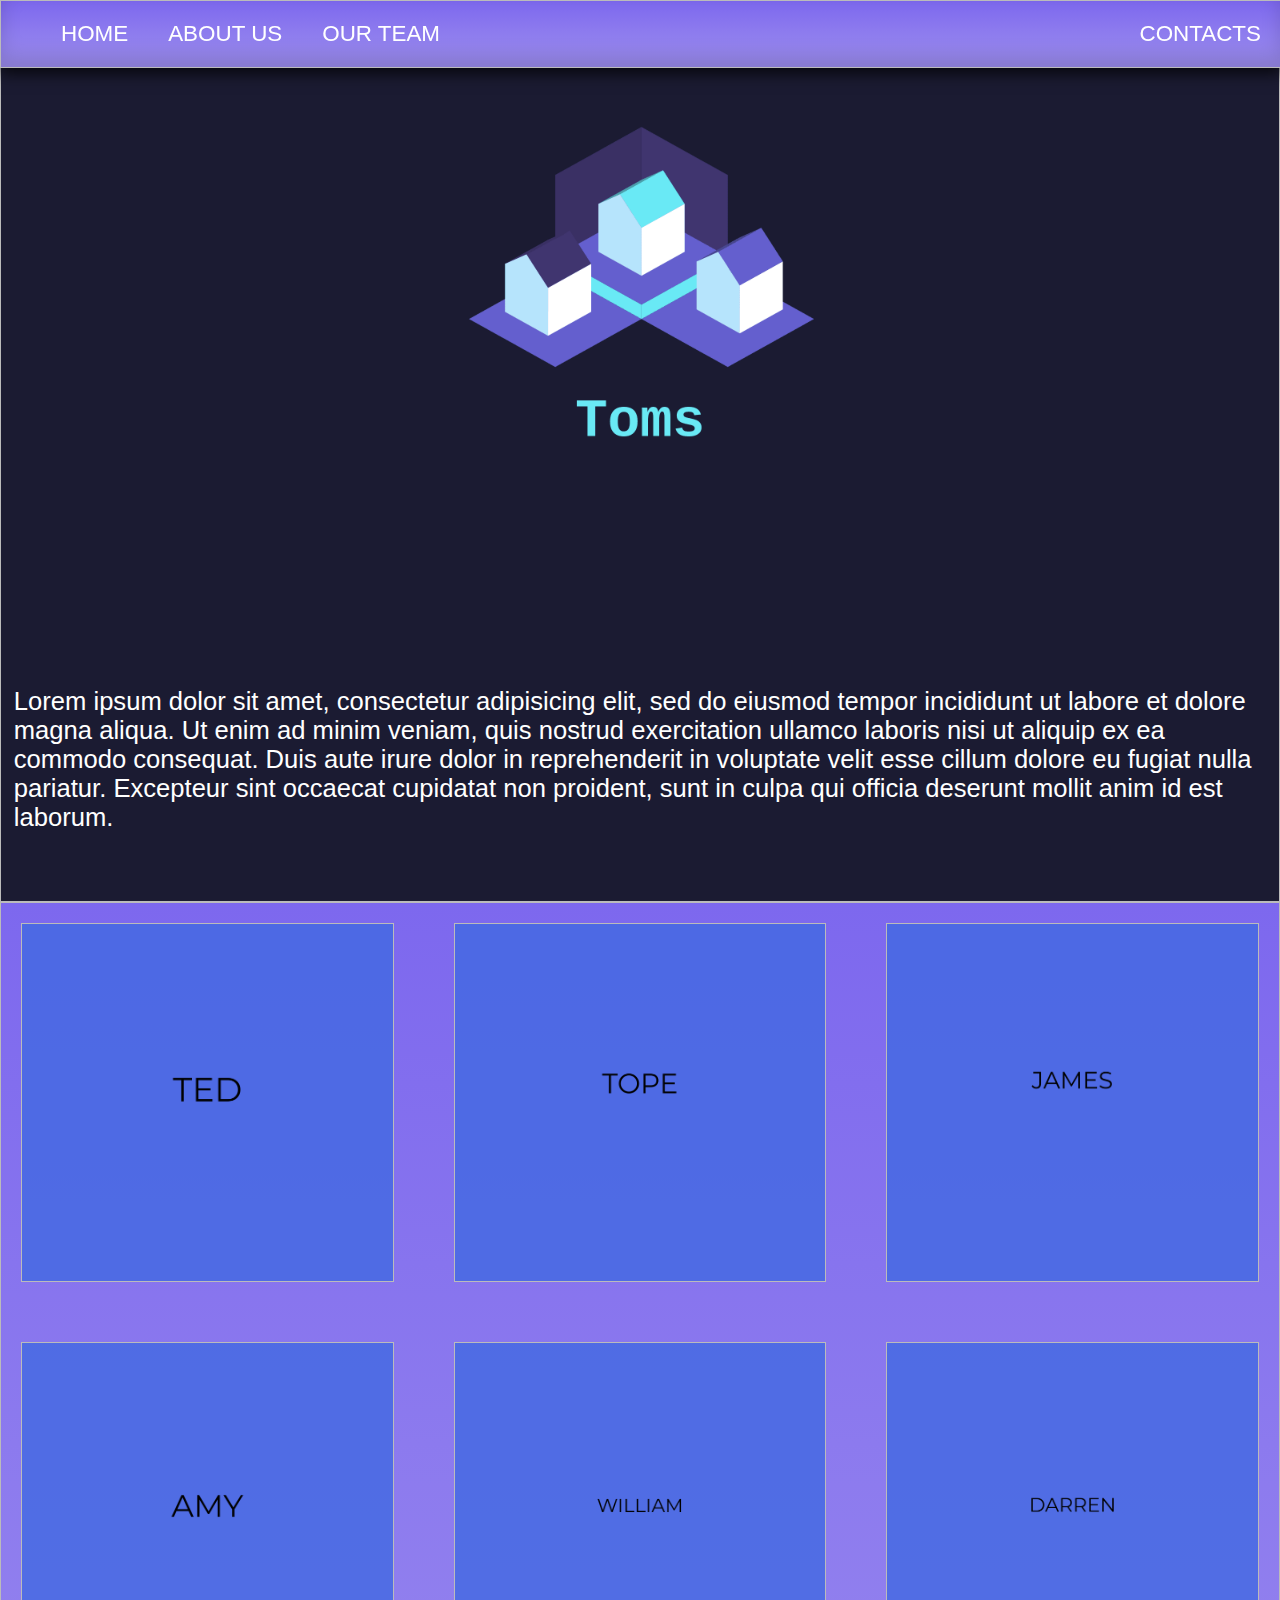
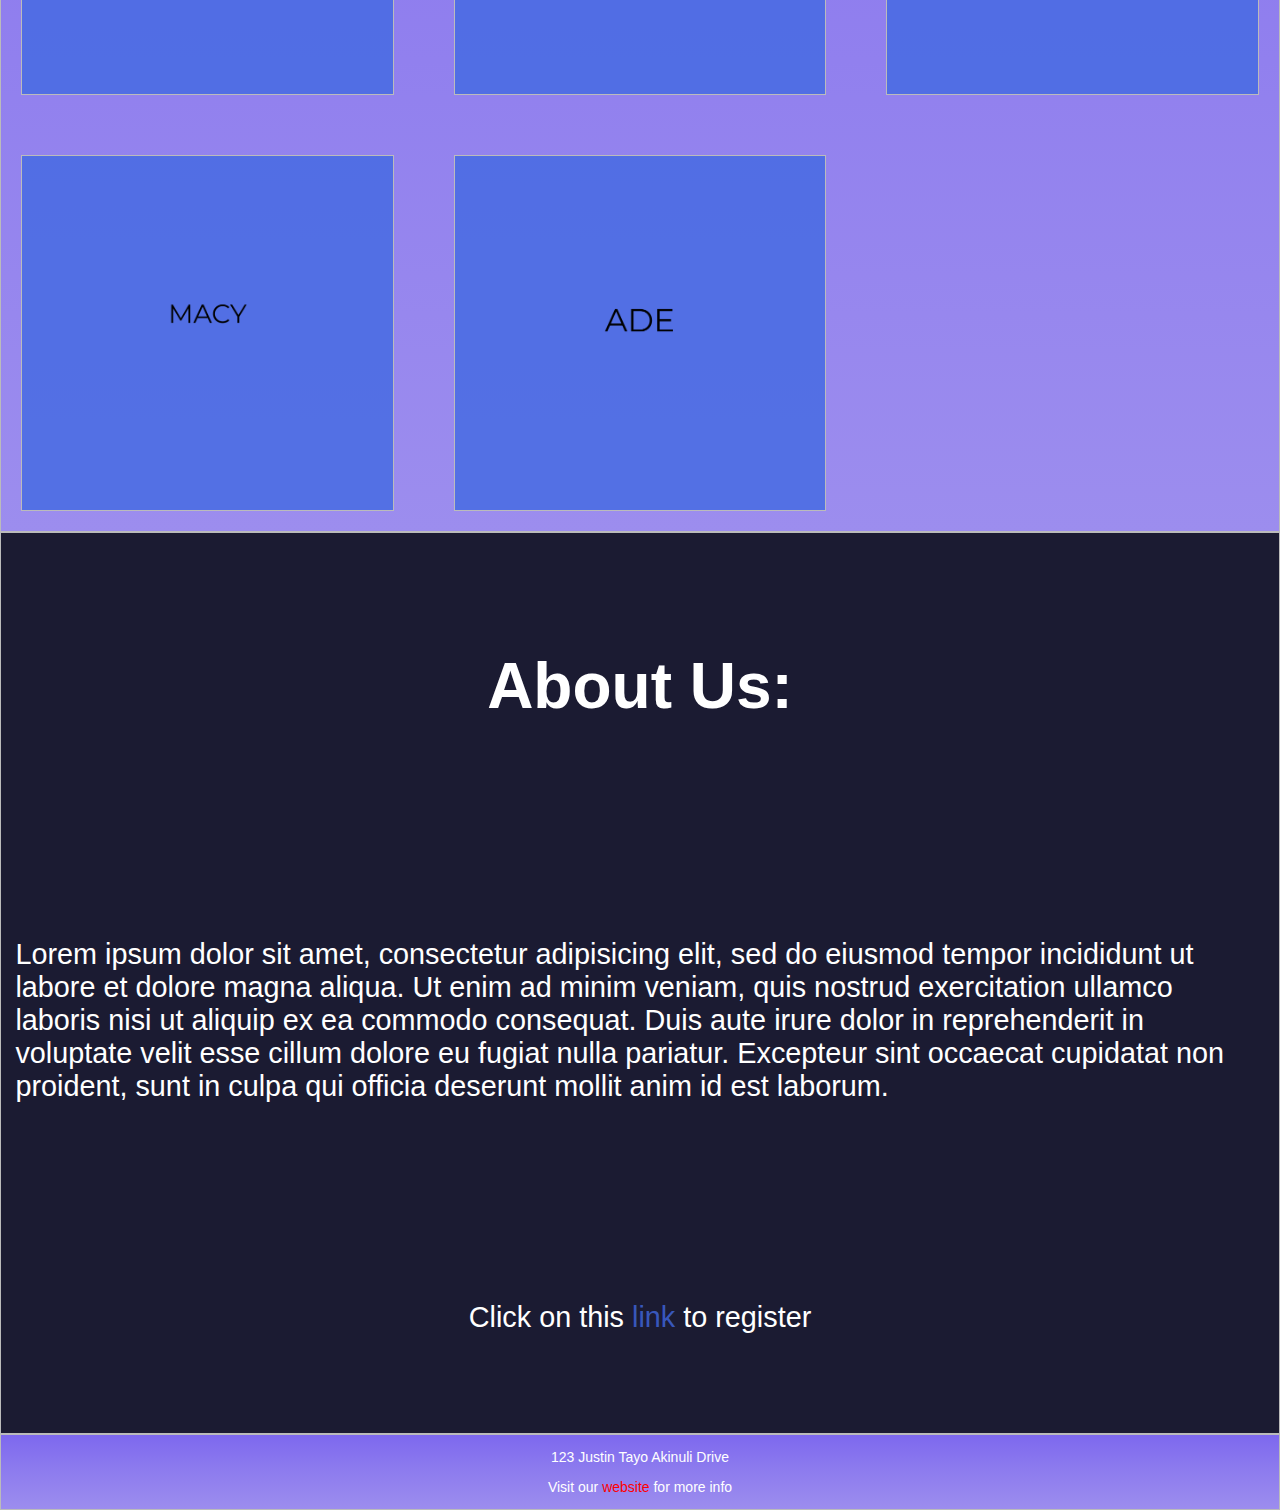
<file: index.html>
<!DOCTYPE html>
<html>
<head>
	<meta charset="utf-8">
	<title>Practice 1</title>
	<link rel="stylesheet" type="text/css" href="style.css">
</head>
<body>
  <nav class="zone blue sticky">
    <ul class="main-nav">
	  <li class="drag"><a href="#home">HOME</a></li>    	
      <li><a href="#about-us">ABOUT US</a></li>
      <li><a href="#our-team">OUR TEAM</a></li>
      <li class="push"><a href="#contacts">CONTACTS</a></li>
    </ul>
  </nav>
  <div class="container-1 zone" role="region" aria-labelledby="home" id="home">
  	<img class="cover" src="logo.png">
  	<p>Lorem ipsum dolor sit amet, consectetur adipisicing elit, sed do eiusmod
  	tempor incididunt ut labore et dolore magna aliqua. Ut enim ad minim veniam,
  	quis nostrud exercitation ullamco laboris nisi ut aliquip ex ea commodo
  	consequat. Duis aute irure dolor in reprehenderit in voluptate velit esse
  	cillum dolore eu fugiat nulla pariatur. Excepteur sint occaecat cupidatat non
  	proident, sunt in culpa qui officia deserunt mollit anim id est laborum.</p>
  </div>
  <div class="zone-1 blue grid-wrap" role="region" aria-labelledby="our-team" id="our-team">
    <div class="box-1 zone-1"><img src="TED.png"></div>
    <div class="box-2 zone-1"><img src="TOPE.png"></div>
    <div class="box-1 zone-1"><img src="JAMES.png"></div>
    <div class="box-2 zone-1"><img src="AMY.png"></div>
    <div class="box-1 zone-1"><img src="WILLIAM.png"></div>
    <div class="box-2 zone-1"><img src="DARREN.png"></div>
    <div class="box-1 zone-1"><img src="MACY.png"></div>
    <div class="box-2 zone-1"><img src="ADE.png"></div>
  </div>
  <div class="container-2 zone" role="region" aria-labelledby="about-us" id="about-us">
  	<h1>About Us:</h1>
  	<p>Lorem ipsum dolor sit amet, consectetur adipisicing elit, sed do eiusmod
  	tempor incididunt ut labore et dolore magna aliqua. Ut enim ad minim veniam,
  	quis nostrud exercitation ullamco laboris nisi ut aliquip ex ea commodo
  	consequat. Duis aute irure dolor in reprehenderit in voluptate velit esse
  	cillum dolore eu fugiat nulla pariatur. Excepteur sint occaecat cupidatat non
  	proident, sunt in culpa qui officia deserunt mollit anim id est laborum.</p>
  	<p>Click on this <a href="registration.html" target="_blank">link</a> to register</p>
  </div>
  <footer class="zone blue" role="region" aria-labelledby="contacts" id="contacts">
    <p class="address">123 Justin Tayo Akinuli Drive</p>
    <p>Visit our <a href="https://github.com/TayoAkinuli" target="_blank">website </a>for more info</p>
  </footer>
</body>
</html>
</file>
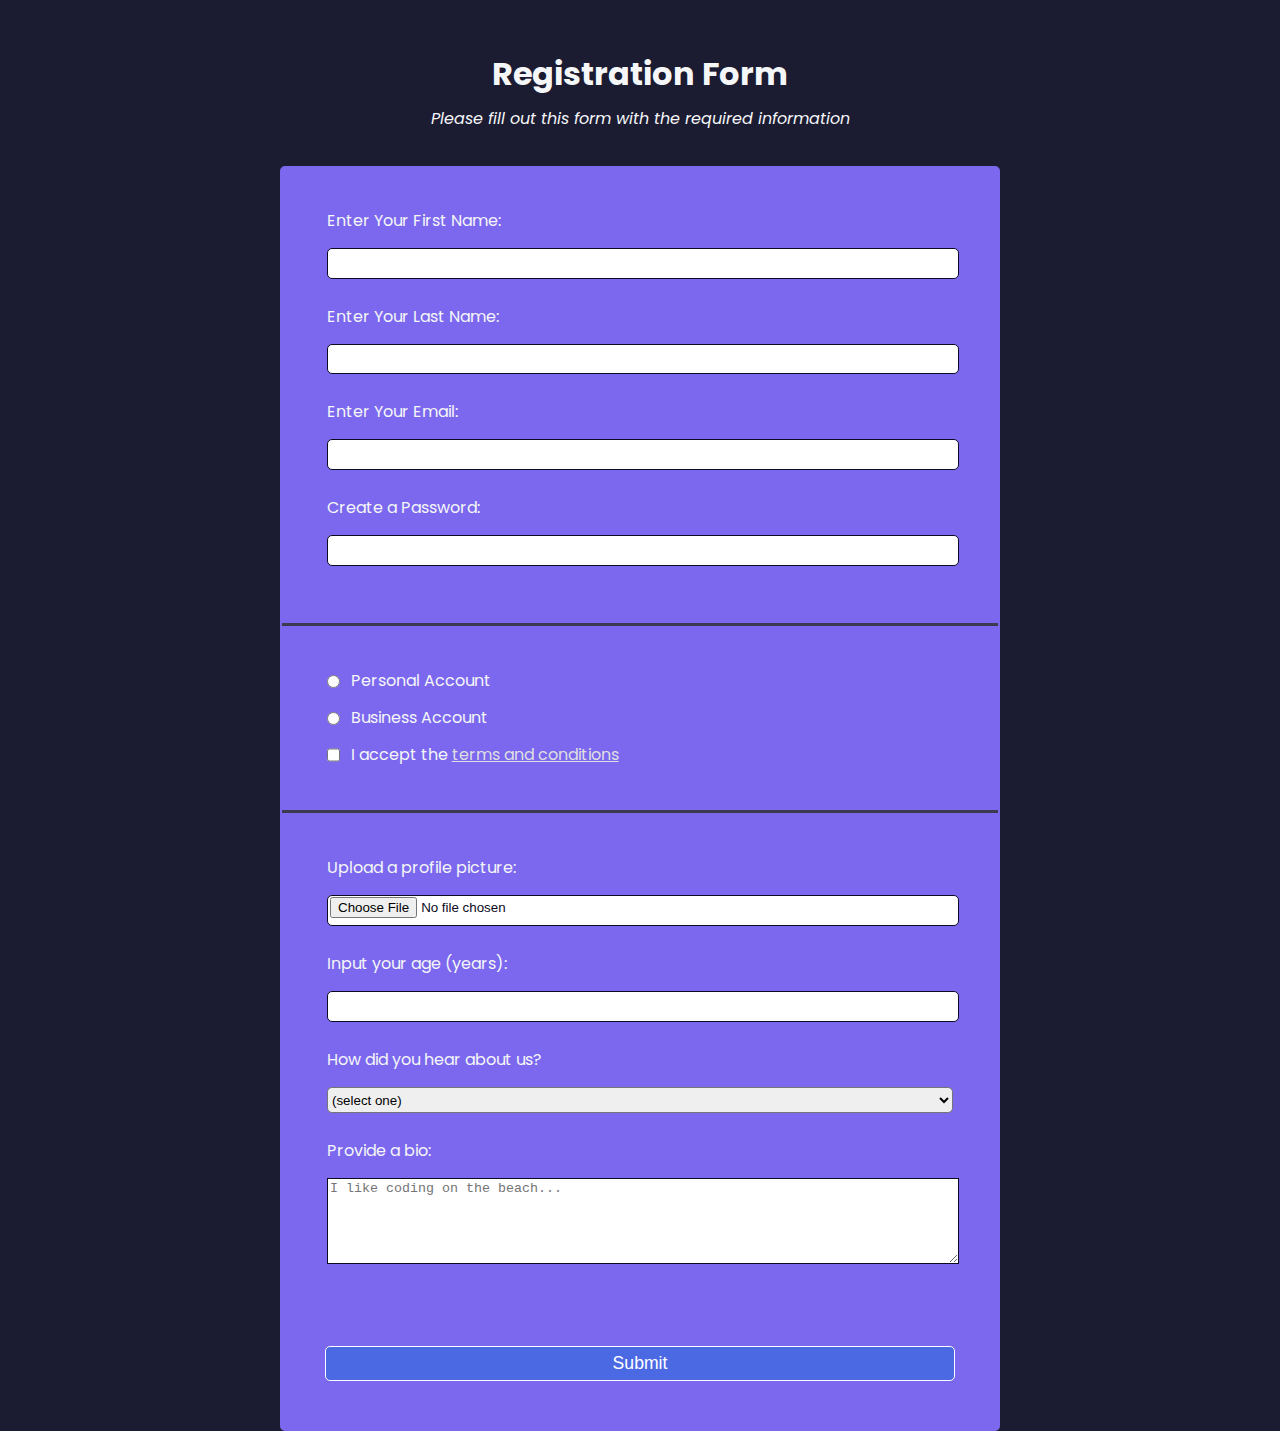
<file: registration.html>
<!DOCTYPE html>
<html lang="en">
  <head>
    <meta charset="UTF-8">
    <meta name="viewport" content="width=device-width, initial-scale=1">
    <title>Registration Form</title>
    <link rel="stylesheet" href="registration.css" />
  </head>
  <body>
    <h1>Registration Form</h1>
    <p>Please fill out this form with the required information</p>
    <form action='https://mailchi.mp/3d69bf039c81/justintayo'>
      <fieldset>
        <label>Enter Your First Name: <input type="text" name="first-name" required /></label>
        <label>Enter Your Last Name: <input type="text" name="last-name" required /></label>
        <label>Enter Your Email: <input type="email" name="email" required /></label>
        <label>Create a Password: <input type="password" name="password" pattern="(?=.*\d)(?=.*[a-z])(?=.*[A-Z]).{8,}" required /></label>
      </fieldset>
      <fieldset>
        <label><input type="radio" name="account-type" class="inline" /> Personal Account</label>
        <label><input type="radio" name="account-type" class="inline" /> Business Account</label>
        <label>
          <input type="checkbox" name="terms" class="inline" required /> I accept the <a href="terms.html" target="_blank">terms and conditions</a>
        </label>
      </fieldset>
      <fieldset>
        <label>Upload a profile picture: <input type="file" name="file" /></label>
        <label>Input your age (years): <input type="number" name="age" min="13" max="120" />
        </label>
        <label>How did you hear about us?
          <select name="referrer">
            <option value="">(select one)</option>
            <option value="1">Our News Channel</option>
            <option value="2">Our YouTube Channel</option>
            <option value="3">Our Forum</option>
            <option value="4">Other</option>
          </select>
        </label>
        <label>Provide a bio:
          <textarea name="bio" rows="3" cols="30" placeholder="I like coding on the beach..."></textarea>
        </label>
      </fieldset>
      <a class="submit" href="https://mailchi.mp/3d69bf039c81/justintayo" target="_blank"><input type="submit" value="Submit" /></a>
    </form>
  </body>
</html>
</file>
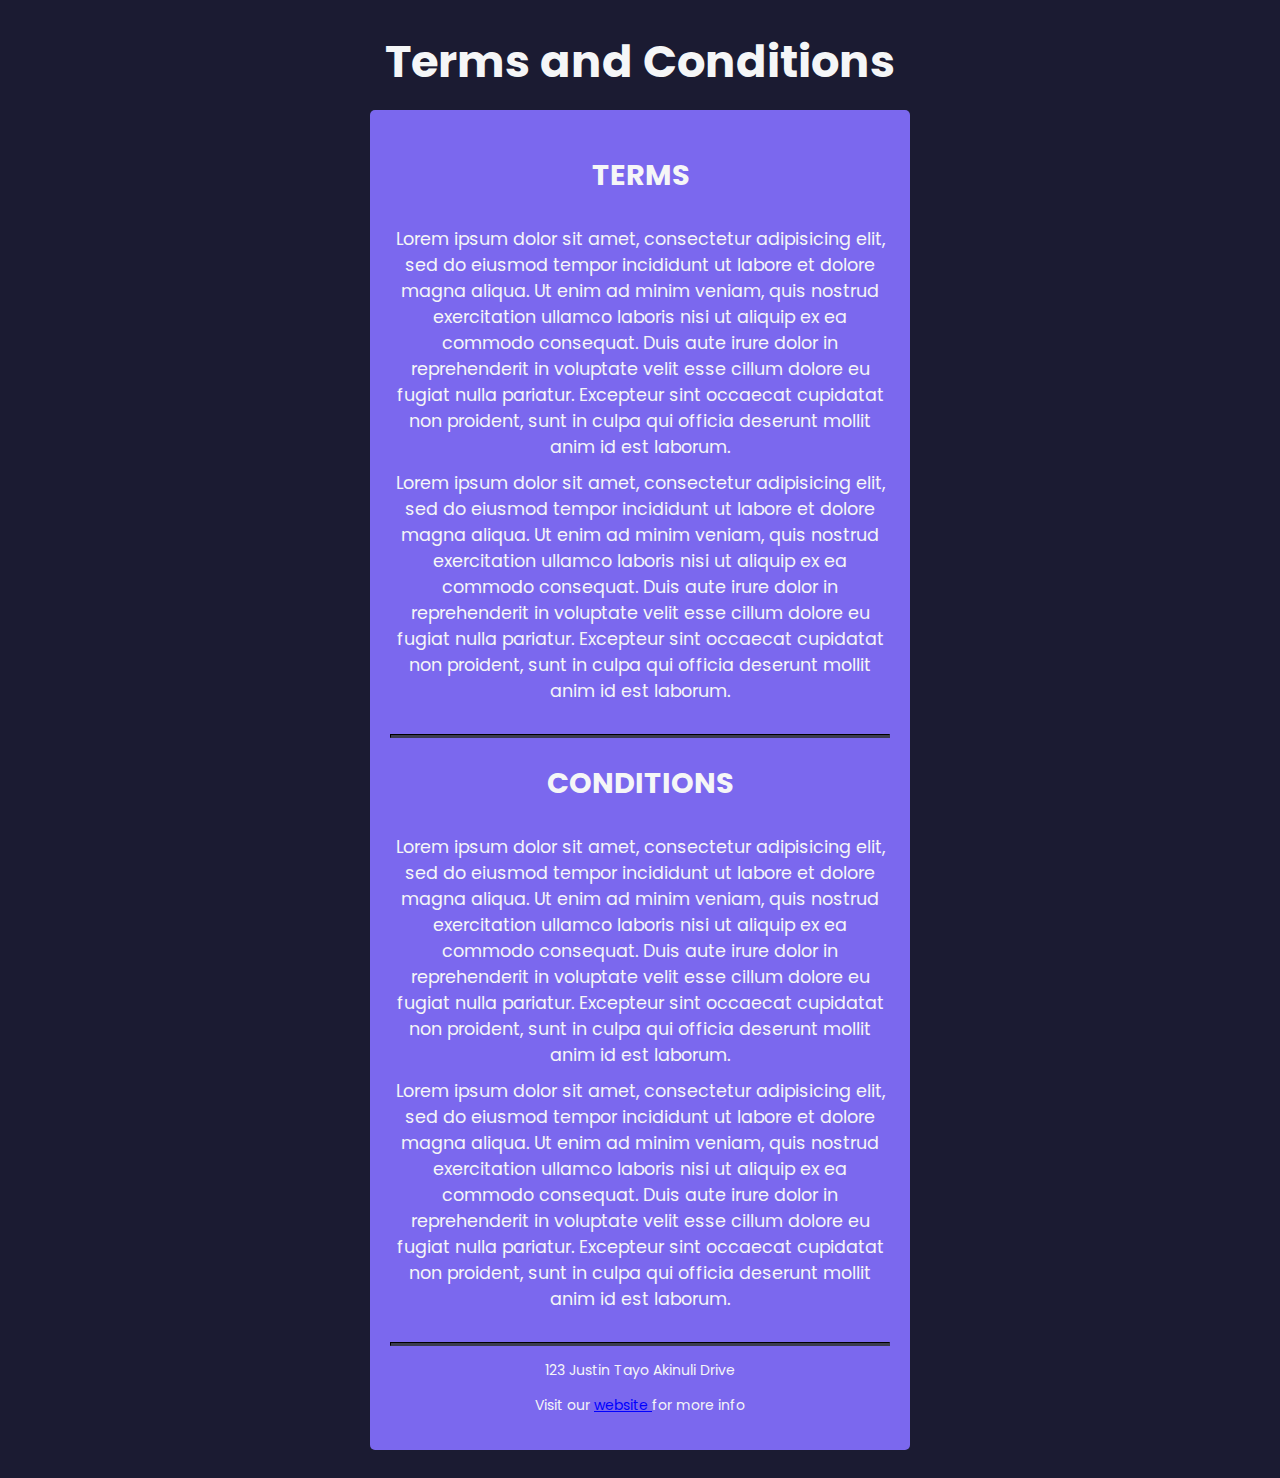
<file: terms.html>
<!DOCTYPE html>
<html lang="en">
  <head>
    <meta charset="utf-8" />
    <meta name="viewport" content="width=device-width, initial-scale=1.0" />
    <title>Terms And Conditions</title>
    <link href="terms.css" rel="stylesheet"/>
  </head>
  <body>
    <header>
        <h1>Terms and Conditions</h1>
    </header>
    <div class="main">
      <main>
        <section>
          <h2>TERMS</h2>
          <article class="item">
            <p>Lorem ipsum dolor sit amet, consectetur adipisicing elit, sed do eiusmod
            tempor incididunt ut labore et dolore magna aliqua. Ut enim ad minim veniam,
            quis nostrud exercitation ullamco laboris nisi ut aliquip ex ea commodo
            consequat. Duis aute irure dolor in reprehenderit in voluptate velit esse
            cillum dolore eu fugiat nulla pariatur. Excepteur sint occaecat cupidatat non
            proident, sunt in culpa qui officia deserunt mollit anim id est laborum.</p>
          </article>
          <article class="item">
            <p>Lorem ipsum dolor sit amet, consectetur adipisicing elit, sed do eiusmod
            tempor incididunt ut labore et dolore magna aliqua. Ut enim ad minim veniam,
            quis nostrud exercitation ullamco laboris nisi ut aliquip ex ea commodo
            consequat. Duis aute irure dolor in reprehenderit in voluptate velit esse
            cillum dolore eu fugiat nulla pariatur. Excepteur sint occaecat cupidatat non
            proident, sunt in culpa qui officia deserunt mollit anim id est laborum.</p>
          </article>
        </section>
        <hr class="line">
        <section>
          <h2>CONDITIONS</h2>
          <article class="item">
            <p>Lorem ipsum dolor sit amet, consectetur adipisicing elit, sed do eiusmod
            tempor incididunt ut labore et dolore magna aliqua. Ut enim ad minim veniam,
            quis nostrud exercitation ullamco laboris nisi ut aliquip ex ea commodo
            consequat. Duis aute irure dolor in reprehenderit in voluptate velit esse
            cillum dolore eu fugiat nulla pariatur. Excepteur sint occaecat cupidatat non
            proident, sunt in culpa qui officia deserunt mollit anim id est laborum.</p>
          </article>
          <article class="item">
            <p>Lorem ipsum dolor sit amet, consectetur adipisicing elit, sed do eiusmod
            tempor incididunt ut labore et dolore magna aliqua. Ut enim ad minim veniam,
            quis nostrud exercitation ullamco laboris nisi ut aliquip ex ea commodo
            consequat. Duis aute irure dolor in reprehenderit in voluptate velit esse
            cillum dolore eu fugiat nulla pariatur. Excepteur sint occaecat cupidatat non
            proident, sunt in culpa qui officia deserunt mollit anim id est laborum.</p>
          </article>
        </section>
      </main>
      <hr class="line">
      <footer>
        <p class="address">123 Justin Tayo Akinuli Drive</p>
        <p>Visit our <a href="https://github.com/TayoAkinuli" target="_blank">website </a>for more info</p>
      </footer>
    </div>
  </body>
</html>
</file>
<file: style.css>
@media (prefers-reduced-motion: no-preference) {
  * {
    scroll-behavior: smooth;
  }
}

body {
    margin: auto 0;
    font-family: arial;
}

.zone {
    color:#FFF;
    font-size:2em;
    border-radius:0px;
    border:1px solid #bbb;
    transition: all 0.3s linear;
}

.zone:hover {
    -webkit-box-shadow:rgba(0,0,0,0.8) 0px 5px 15px, inset rgba(0,0,0,0.15) 0px -10px 20px;
    -moz-box-shadow:rgba(0,0,0,0.8) 0px 5px 15px, inset rgba(0,0,0,0.15) 0px -10px 20px;
    -o-box-shadow:rgba(0,0,0,0.8) 0px 5px 15px, inset rgba(0,0,0,0.15) 0px -10px 20px;
    box-shadow:rgba(0,0,0,0.8) 0px 5px 15px, inset rgba(0,0,0,0.15) 0px -10px 20px;
}

.zone-1 {
    color:#FFF;
    font-size:2em;
    border-radius:0px;
    border:1px solid #bbb;
    transition: all 0.3s linear;
}

.zone-1:hover {
    -webkit-box-shadow:rgba(0,0,0,0.8) 0px 5px 15px, inset rgba(0,0,0,0.15) 0px -10px 20px;
    -moz-box-shadow:rgba(0,0,0,0.8) 0px 5px 15px, inset rgba(0,0,0,0.15) 0px -10px 20px;
    -o-box-shadow:rgba(0,0,0,0.8) 0px 5px 15px, inset rgba(0,0,0,0.15) 0px -10px 20px;
    box-shadow:rgba(0,0,0,0.8) 0px 5px 15px, inset rgba(0,0,0,0.15) 0px -10px 20px;
}

.box-1:hover {
    -webkit-transform: rotate(7deg);
    -moz-transform: rotate(7deg);
    -o-transform: rotate(7deg);
    transform: rotate(7deg);
}

.box-2:hover {
    -webkit-transform: rotate(-7deg);
    -moz-transform: rotate(-7deg);
    -o-transform: rotate(-7deg);
    transform: rotate(-7deg);
}

/* NAV */
.sticky {
    position: fixed;
    top: 0;
    width: 100%;
}

.main-nav {
    display: flex;
    list-style: none;
    font-size: 0.7em;
    margin: 0;
}

.push {
    margin-left: auto;
}

li{
    padding: 20px;
}

a {
    color: white;
    text-decoration: none;
}

@media only screen and (max-width: 600px) {
    .main-nav {
        display: flex;
        flex-flow: row wrap;
        font-size: 0.4em;
        padding-right: 0;
    }

    .push {
        margin: 0;
        border: 0;
    }

    .drag {
        margin: 0;
        border: 0;
    }
}

/* COVER */
.container-1 {
    display: flex;
    justify-content: center;
    align-items: center;
    flex-flow: row wrap;
    height: 100vh;
    background-color: #1b1b32;
}

.container-1 > p {
    font-size: 0.8em;
    padding: 0 0.5em 0 0.5em;
    margin: 0;
}

.container-2 {
    display: flex;
    justify-content: center;
    align-items: center;
    flex-flow: row wrap;
    height: 100vh;
    background-color: #1b1b32;
}

.container-2 > h1 {
    font-size: 2em;
    padding: 0.5em  0.5em;
    margin: 0;
}

.container-2 > p {
    font-size: 0.9em;
    padding: 0.5em  0.5em;
    margin: 0;
}

.container-2 > p > a {
    color: rgba(65,105,225, 0.8);
}

.cover {
    width: 30rem;
}

/* GRID */
.grid-wrap {
    display: grid;
    grid-gap: 20px;
    grid-template-columns: repeat(auto-fill, minmax(350px, 1fr));
}

.box-1 > img, .box-2 > img {
    width: 100%;
}

.box-1, .box-2 {
    background-color: rgba(65,105,225, 0.8);
    padding: 130px;
    margin: 20px;
}

footer > p {
    text-align: center;
    font-size: 14px;
}

footer > p > a {
    color: red;
}

footer > p > a:hover {
    color: brown;
}


/*https://paulund.co.uk/how-to-create-shiny-css-buttons*/
/***********************************************************************
 *  Green Background
 **********************************************************************/
.green{
    background: #56B870; /* Old browsers */
    background: -moz-linear-gradient(top, #56B870 0%, #a5c956 100%); /* FF3.6+ */
    background: -webkit-gradient(linear, left top, left bottom, color-stop(0%,#56B870), color-stop(100%,#a5c956)); /* Chrome,Safari4+ */
    background: -webkit-linear-gradient(top, #56B870 0%,#a5c956 100%); /* Chrome10+,Safari5.1+ */
    background: -o-linear-gradient(top, #56B870 0%,#a5c956 100%); /* Opera 11.10+ */
    background: -ms-linear-gradient(top, #56B870 0%,#a5c956 100%); /* IE10+ */
    background: linear-gradient(top, #56B870 0%,#a5c956 100%); /* W3C */
}

/***********************************************************************
 *  Red Background
 **********************************************************************/
.red{
    background: #C655BE; /* Old browsers */
    background: -moz-linear-gradient(top, #C655BE 0%, #cf0404 100%); /* FF3.6+ */
    background: -webkit-gradient(linear, left top, left bottom, color-stop(0%,#C655BE), color-stop(100%,#cf0404)); /* Chrome,Safari4+ */
    background: -webkit-linear-gradient(top, #C655BE 0%,#cf0404 100%); /* Chrome10+,Safari5.1+ */
    background: -o-linear-gradient(top, #C655BE 0%,#cf0404 100%); /* Opera 11.10+ */
    background: -ms-linear-gradient(top, #C655BE 0%,#cf0404 100%); /* IE10+ */
    background: linear-gradient(top, #C655BE 0%,#cf0404 100%); /* W3C */
}

/***********************************************************************
 *  Yellow Background
 **********************************************************************/
.yellow{
    background: #F3AAAA; /* Old browsers */
    background: -moz-linear-gradient(top, #F3AAAA 0%, #febf04 100%); /* FF3.6+ */
    background: -webkit-gradient(linear, left top, left bottom, color-stop(0%,#F3AAAA), color-stop(100%,#febf04)); /* Chrome,Safari4+ */
    background: -webkit-linear-gradient(top, #F3AAAA 0%,#febf04 100%); /* Chrome10+,Safari5.1+ */
    background: -o-linear-gradient(top, #F3AAAA 0%,#febf04 100%); /* Opera 11.10+ */
    background: -ms-linear-gradient(top, #F3AAAA 0%,#febf04 100%); /* IE10+ */
    background: linear-gradient(top, #F3AAAA 0%,#febf04 100%); /* W3C */
}

/***********************************************************************
 *  Blue Background
 **********************************************************************/
.blue{
    background: rgb(125,104,238); /* Old browsers */
    background: -moz-linear-gradient(top, rgb(125,104,238) 0%, rgb(140,122,238) 44%, rgb(156,141,238) 100%); /* FF3.6+ */
    background: -webkit-gradient(linear, left top, left bottom, color-stop(0%,#7abcff), color-stop(44%,#60abf8), color-stop(100%,#4096ee)); /* Chrome,Safari4+ */
    background: -webkit-linear-gradient(top, rgb(125,104,238) 0%,rgb(140,122,238) 44%,rgb(156,141,238) 100%); /* Chrome10+,Safari5.1+ */
    background: -o-linear-gradient(top, rgb(125,104,238) 0%,rgb(140,122,238) 44%,rgb(156,141,238) 100%); /* Opera 11.10+ */
    background: -ms-linear-gradient(top, rgb(125,104,238) 0%,rgb(140,122,238) 44%,rgb(156,141,238) 100%); /* IE10+ */
    background: linear-gradient(top, rgb(125,104,238) 0%,rgb(140,122,238) 44%,rgb(156,141,238) 100%); /* W3C */
}
</file>
<file: registration.css>
@import url('https://fonts.googleapis.com/css2?family=Poppins&display=swap'); 

body {
  width: 100%;
  height: 100vh;
  margin: 0;
  background-color: #1b1b32;
  color: #f5f6f7;
  font-family: poppins;
  font-size: 16px;
}

h1 {
  text-align: center;
  margin-top: 50px;
  margin-bottom: -8px;
}

p {
  margin-bottom: 35px;
  text-align: center;
  font-style: italic;
}

form {
  width: 720px;
  max-width: 750px;
  min-width: 300px;
  margin: 0 auto;
  padding-bottom: 2em;
  background-color: rgb(123,104,238);
  border-radius: 5px;
}

fieldset {
  border: none;
  padding: 2rem 0;
  border-bottom: 3px solid #3b3b4f;
}

fieldset:last-of-type {
  border-bottom: none;
}

label {
  display: block;
  margin-top: 10px;
  margin-bottom: 10px;
  margin-left: 45px;
  margin-right: 45px;
}

input,
textarea,
select {
  margin-top: 15px;
  width: 100%;
  min-height: 2em;
  max-width: 630px;
  margin-bottom: 15px;
}

input, select {
  border-radius: 5px;	
}

input, textarea {
  background-color: #ffffff;
  border: 1px solid #0a0a23;
  color: #0a0a23;
}

textarea {
  height: 80px;	
}

.inline {
  width: unset;
  margin: 0 0.5em 0 0;
  vertical-align: middle;
}

input[type="submit"] {
  display: block;
  width: 100%;
  margin: 1em auto;
  height: 2em;
  font-size: 1.1rem;
  background-color: rgba(65,105,225, 0.8);
  border-color: white;
  min-width: 300px;
  max-width: 630px;
  color: #ffffff;
  transition: all 1s;
}

input[type="submit"]:hover {
  cursor: pointer;
  transform: scale(1.1);
}

input[type="file"] {
  padding: 1px 2px;
}

a {
  color: #dfdfe2;
}

.submit {
  text-decoration: none;
}
</file>
<file: terms.css>
@import url('https://fonts.googleapis.com/css2?family=Poppins&display=swap'); 

body {
  background-color: #1b1b32;
  font-family: poppins;
  padding: 20px;
  color: #f5f6f7;
}

h1 {
  font-size: 2.8rem;
  margin-top: 0;
  margin-bottom: 15px;
}

h2 {
  font-size: 1.8rem;
}

.established {
  font-style: italic;
}

h1, h2, p {
  text-align: center;
}

.main {
  width: 80%;
  margin-left: auto;
  margin-right: auto;
  padding: 20px;
  max-width: 500px;
  background-color: rgb(123,104,238);
  border-radius: 5px;
}

hr {
  height: 2px;
  background-color: #3b3b4f;
  border-color: #3b3b4f;
}

.line {
  margin-top: 25px;
}

.item p {
  display: inline-block;
  margin-top: 5px;
  margin-bottom: 5px;
  font-size: 1.1rem;
}

/* FOOTER */

footer {
  font-size: 14px;
}

.address {
  margin-bottom: 5px;
}

a {
  color: blue;
}

a:visited {
  color: red;
}

a:hover {
  color: brown;
}

a:active {
  color: brown;
}
</file>
